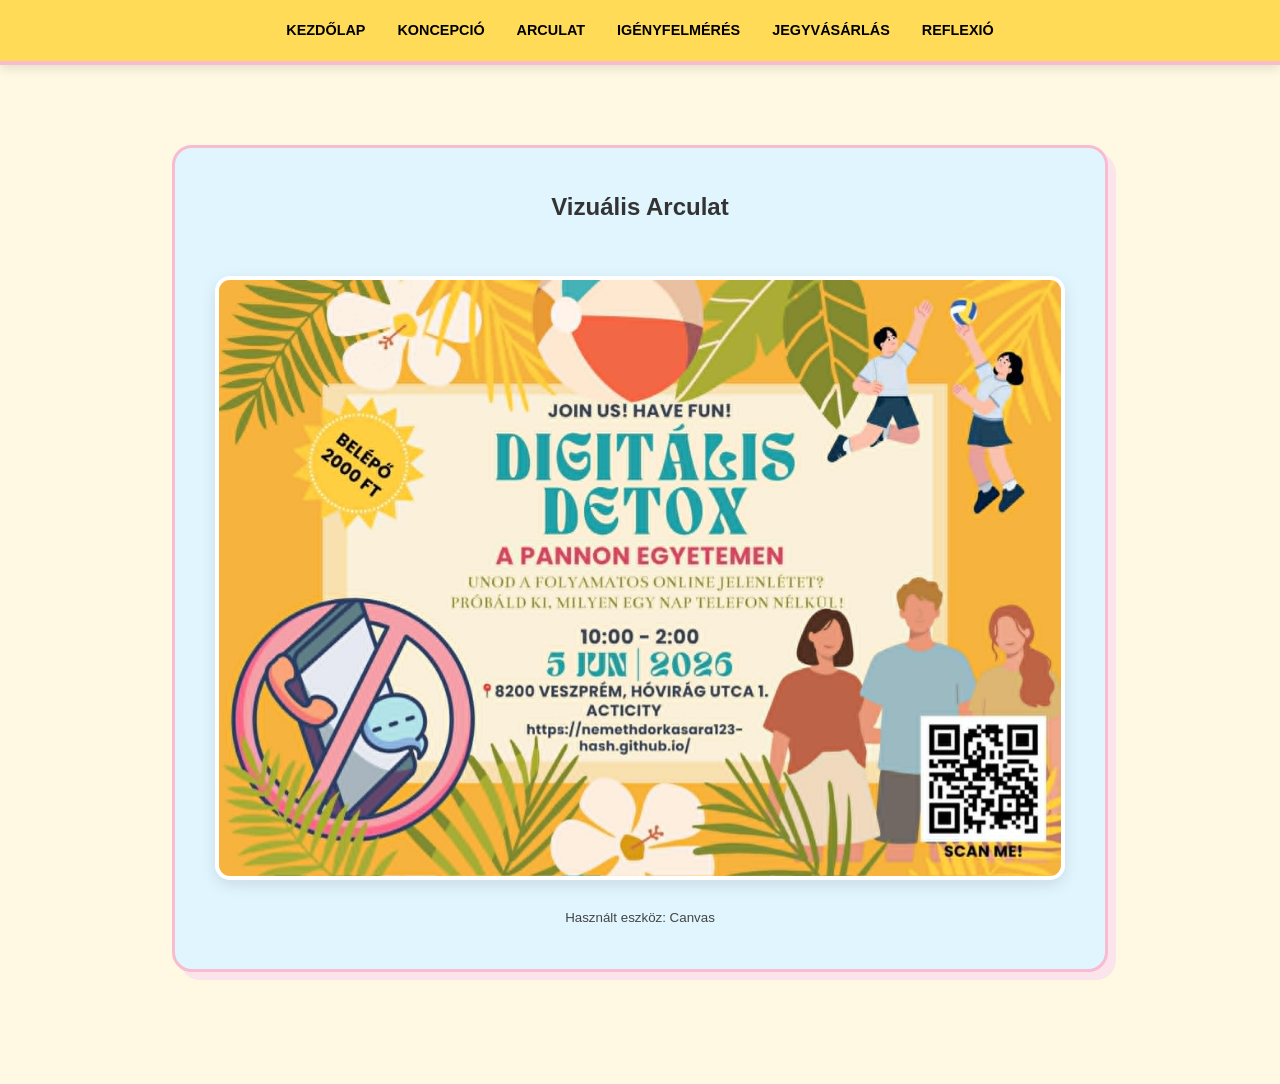
<file: arculat.html>
<!DOCTYPE html>
<html lang="hu">
<head>
    <meta charset="UTF-8">
    <title>Vizuális Arculat</title>
    <link rel="stylesheet" href="style.css">
</head>
<body>
    <nav>
        <a href="index.html">Kezdőlap</a>
        <a href="koncepcio.html">Koncepció</a>
        <a href="arculat.html">Arculat</a>
        <a href="igenyfelmeres.html">Igényfelmérés</a>
        <a href="jegyvasarlas.html">Jegyvásárlás</a>
        <a href="reflexio.html">Reflexió</a>
    </nav>

    <div class="container">
        <div class="card" style="text-align: center;">
            <h2>Vizuális Arculat</h2>
            <br>
            <img src="plakat.jpg" alt="Projekt Plakát">
            <p style="margin-top: 1rem;"><small>Használt eszköz: Canvas</small></p>
        </div>
    </div>
</body>
</html>
</file>
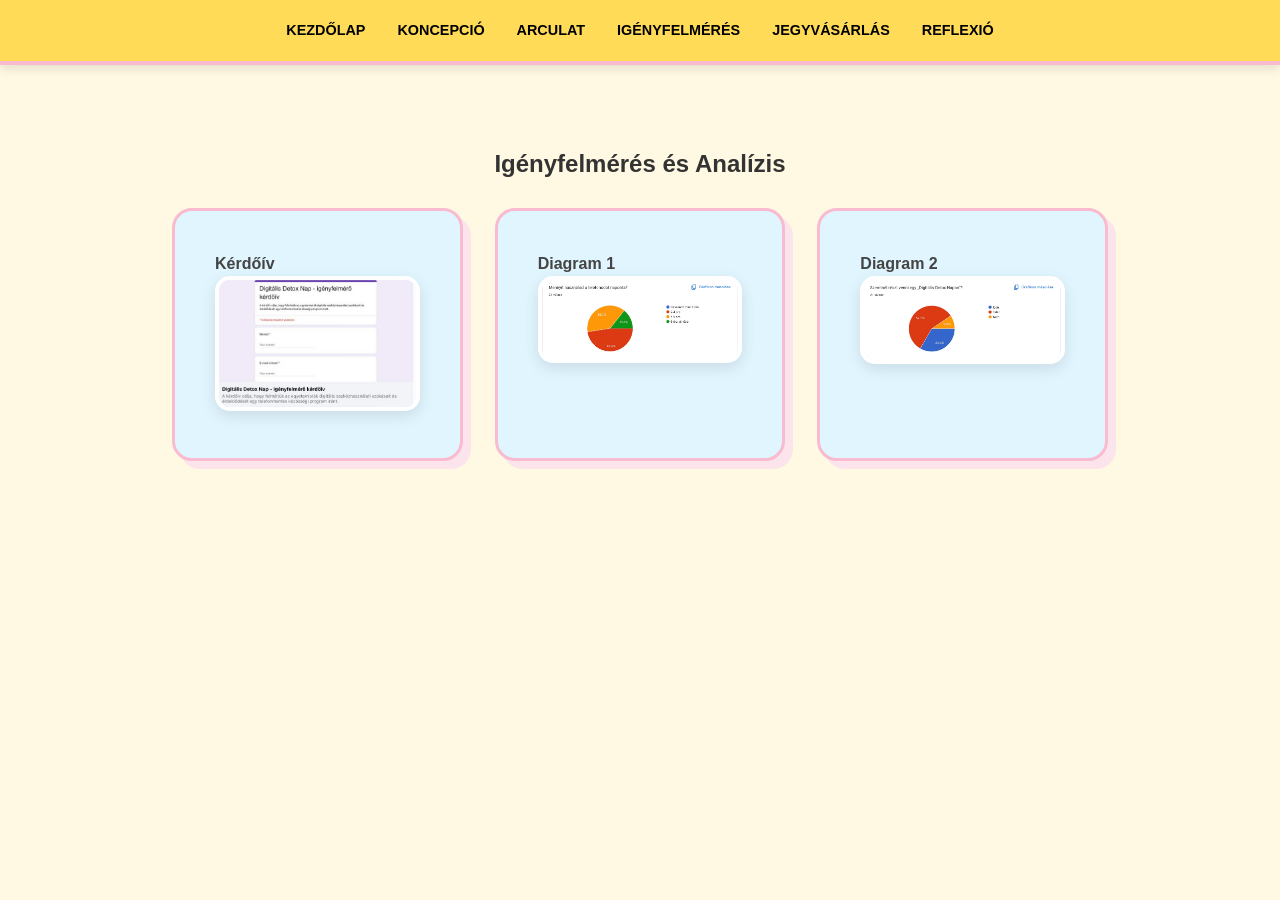
<file: igenyfelmeres.html>
<!DOCTYPE html>
<html lang="hu">
<head>
    <meta charset="UTF-8">
    <title>Igényfelmérés</title>
    <link rel="stylesheet" href="style.css">
</head>
<body>
    <nav>
        <a href="index.html">Kezdőlap</a>
        <a href="koncepcio.html">Koncepció</a>
        <a href="arculat.html">Arculat</a>
        <a href="igenyfelmeres.html">Igényfelmérés</a>
        <a href="jegyvasarlas.html">Jegyvásárlás</a>
        <a href="reflexio.html">Reflexió</a>
    </nav>

    <div class="container">
        <h2>Igényfelmérés és Analízis</h2>
        <div class="grid-3">
            <div class="card">
                <h4>Kérdőív</h4>
                <img src="af0cf692-437c-40d7-92d8-eed344f8a9a7.jpg" alt="Kérdőív fotó">
            </div>
            <div class="card">
                <h4>Diagram 1</h4>
                <img src="68d0b31e-cf55-47a3-8557-57fee61bed7e.jpg" alt="Képernyőidő diagram">
            </div>
            <div class="card">
                <h4>Diagram 2</h4>
                <img src="ad953fce-2bb3-44b4-b2f4-d83c8fd43287.jpg" alt="Érdeklődés diagram">
            </div>
        </div>
    </div>
</body>
</html>
</file>
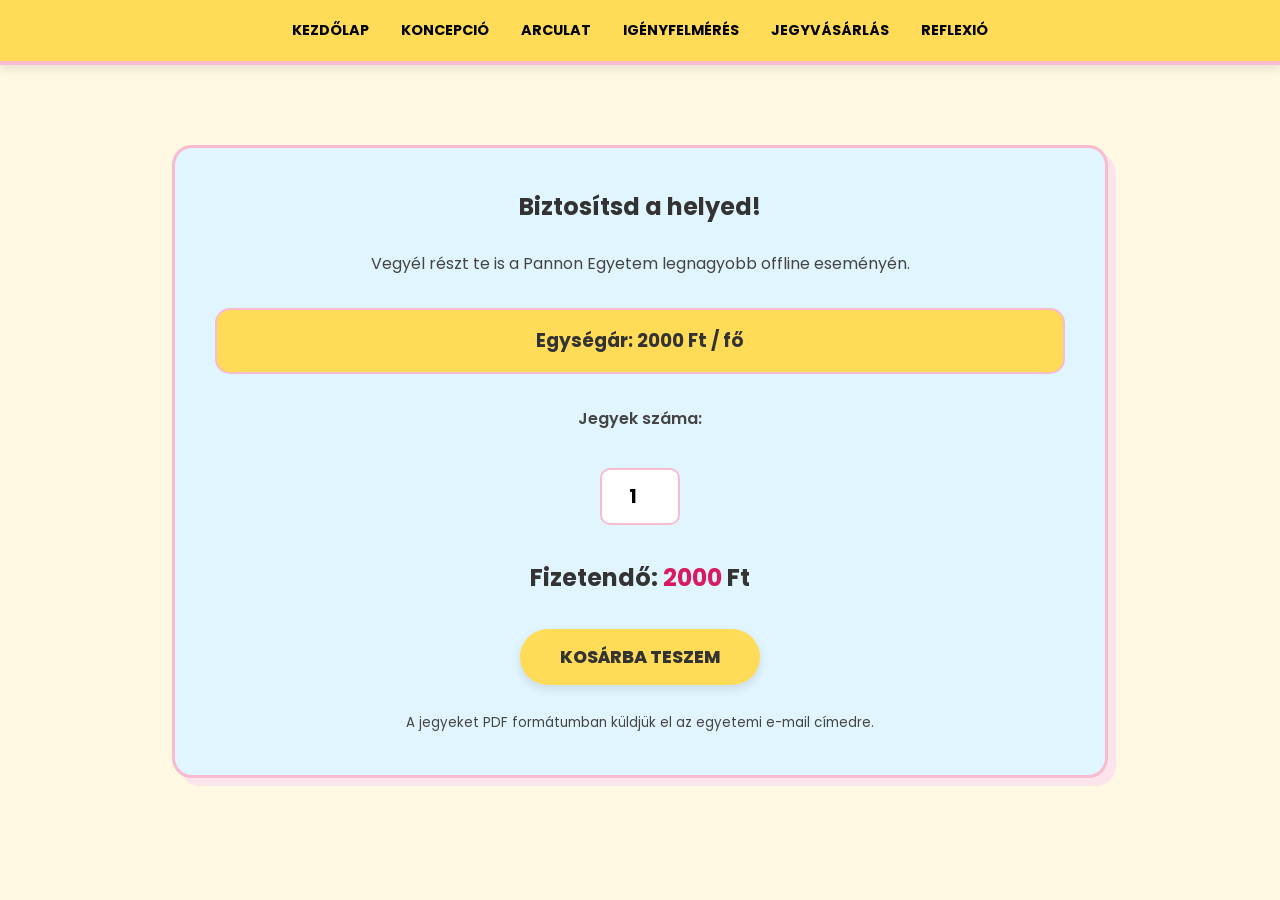
<file: jegyvasarlas.html>
<!DOCTYPE html>
<html lang="hu">
<head>
    <meta charset="UTF-8">
    <title>Jegyvásárlás - Digitális Detox</title>
    <link href="https://fonts.googleapis.com/css2?family=Poppins:wght@300;400;600;800&display=swap" rel="stylesheet">
    <link rel="stylesheet" href="style.css">
</head>
<body style="background-color: var(--pastel-yellow);">
    <nav>
        <a href="index.html">Kezdőlap</a>
        <a href="koncepcio.html">Koncepció</a>
        <a href="arculat.html">Arculat</a>
        <a href="igenyfelmeres.html">Igényfelmérés</a>
        <a href="jegyvasarlas.html">Jegyvásárlás</a>
        <a href="reflexio.html">Reflexió</a>
    </nav>

    <div class="container">
        <div class="card" style="text-align: center;">
            <h2>Biztosítsd a helyed!</h2>
            <p>Vegyél részt te is a Pannon Egyetem legnagyobb offline eseményén.</p>
            
            <div style="margin: 2rem 0; padding: 1rem; background: var(--bright-mustard); border-radius: 15px; border: 2px solid var(--border-pink);">
                <h3 style="margin: 0; color: #333;">Egységár: 2000 Ft / fő</h3>
            </div>

            <div class="quantity-selector">
                <label for="tickets" style="font-weight: 600;">Jegyek száma:</label><br><br>
                <input type="number" id="tickets" class="quantity-input" value="1" min="1" max="10" oninput="calculateTotal()" style="background: white;">
            </div>

            <div style="margin-bottom: 2rem;">
                <h3 style="font-size: 1.5rem;">Fizetendő: <span id="total-price" style="color: #d81b60;">2000</span> Ft</h3>
            </div>

            <button class="btn-cart" onclick="alert('Sikeresen a kosárba tetted!')">Kosárba teszem</button>
            
            <p style="margin-top: 1.5rem;">
                <small>A jegyeket PDF formátumban küldjük el az egyetemi e-mail címedre.</small>
            </p>
        </div>
    </div>

    <script>
        function calculateTotal() {
            const pricePerTicket = 2000;
            const quantity = document.getElementById('tickets').value;
            const total = pricePerTicket * quantity;
            document.getElementById('total-price').innerText = total;
        }
    </script>
</body>
</html>
</file>
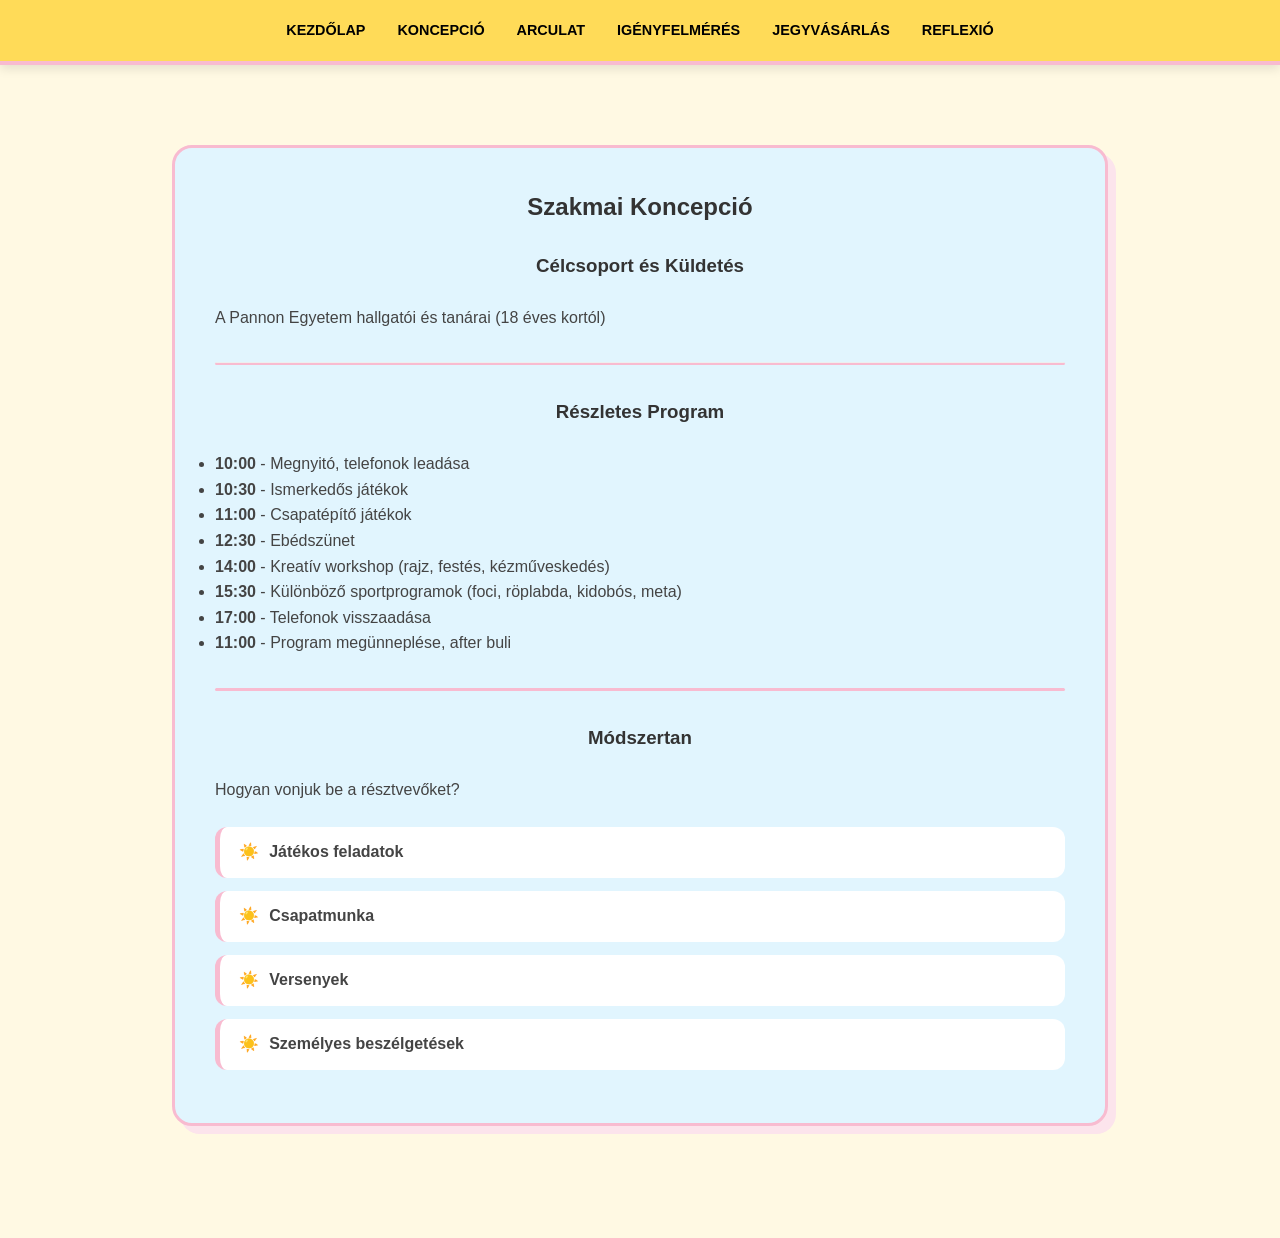
<file: koncepcio.html>
<!DOCTYPE html>
<html lang="hu">
<head>
    <meta charset="UTF-8">
    <title>Szakmai Koncepció</title>
    <link rel="stylesheet" href="style.css">
</head>
<body>
    <nav>
        <a href="index.html">Kezdőlap</a>
        <a href="koncepcio.html">Koncepció</a>
        <a href="arculat.html">Arculat</a>
        <a href="igenyfelmeres.html">Igényfelmérés</a>
        <a href="jegyvasarlas.html">Jegyvásárlás</a>
        <a href="reflexio.html">Reflexió</a>
    </nav>

    <div class="container">
        <div class="card">
            <h2>Szakmai Koncepció</h2>
            <h3>Célcsoport és Küldetés</h3>
            <p>A Pannon Egyetem hallgatói és tanárai (18 éves kortól) </p>
            <hr style="margin: 2rem 0; border: 0; border-top: 1px solid #eee;">
            <h3>Részletes Program</h3>
            <ul>
                <li><strong>10:00</strong> - Megnyitó, telefonok leadása </li>
                <li><strong>10:30</strong> - Ismerkedős játékok </li>
                <li><strong>11:00</strong> - Csapatépítő játékok </li>
                <li><strong>12:30</strong> - Ebédszünet </li>
                <li><strong>14:00</strong> - Kreatív workshop (rajz, festés, kézműveskedés) </li>
                <li><strong>15:30</strong> - Különböző sportprogramok (foci, röplabda, kidobós, meta) </li>
                <li><strong>17:00</strong> - Telefonok visszaadása </li>
                <li><strong>11:00</strong> - Program megünneplése, after buli </li>
                <hr>
                <h3>Módszertan</h3>
                <p>Hogyan vonjuk be a résztvevőket?</p>
                <ul class="method-list">
                    <li>Játékos feladatok</li>
                    <li>Csapatmunka</li>
                    <li>Versenyek</li>
                    <li>Személyes beszélgetések</li>
                </ul>
            </ul>
        </div>
    </div>
</div>
</body>
</html>
</file>
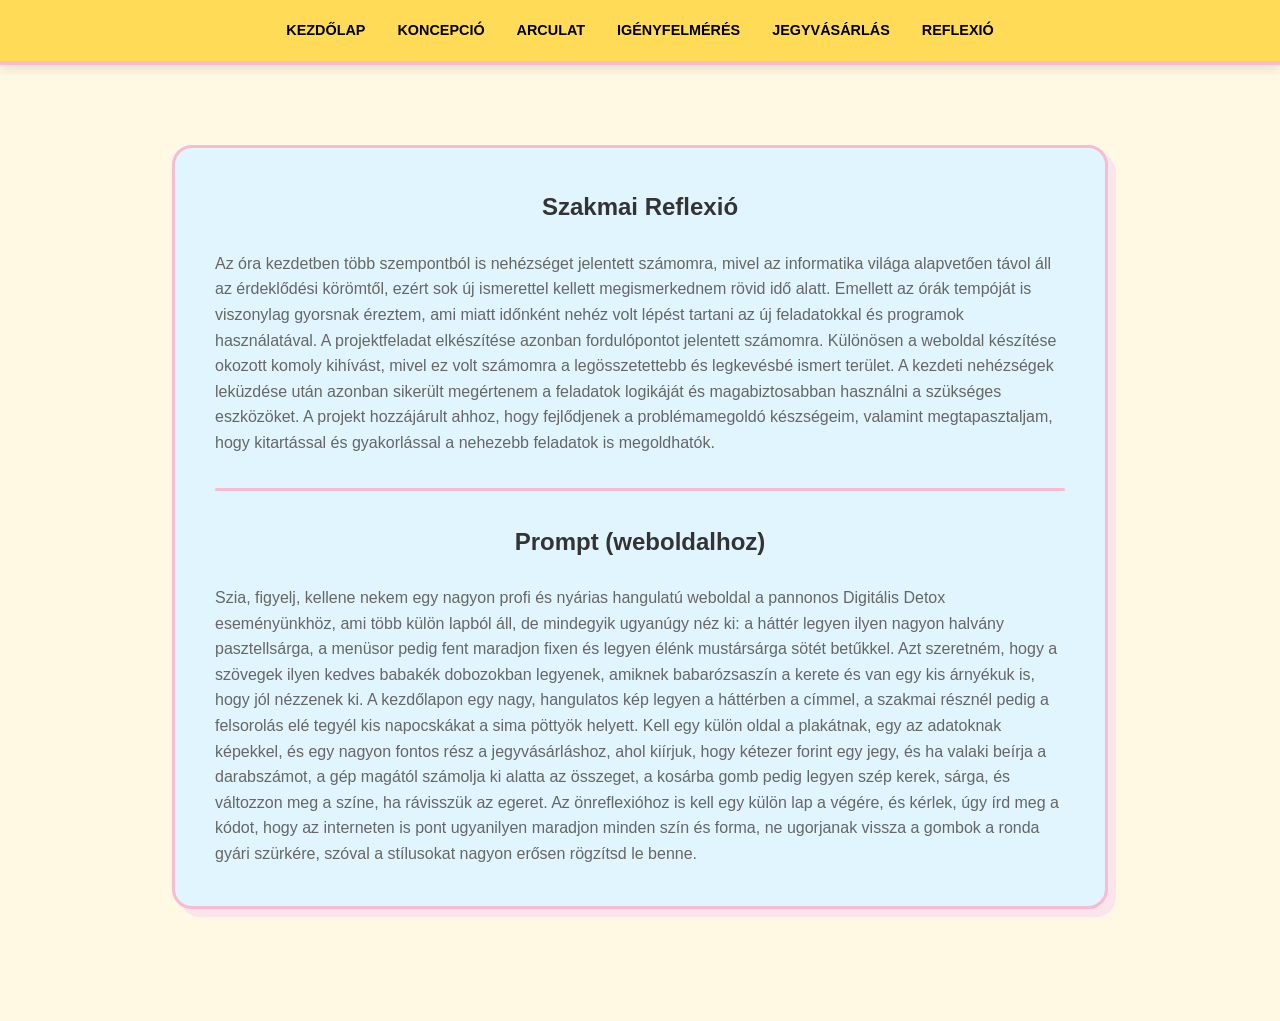
<file: reflexio.html>
<!DOCTYPE html>
<html lang="hu">
<head>
    <meta charset="UTF-8">
    <title>Szakmai Reflexió</title>
    <link rel="stylesheet" href="style.css">
</head>
<body>
    <nav>
        <a href="index.html">Kezdőlap</a>
        <a href="koncepcio.html">Koncepció</a>
        <a href="arculat.html">Arculat</a>
        <a href="igenyfelmeres.html">Igényfelmérés</a>
        <a href="jegyvasarlas.html">Jegyvásárlás</a>
        <a href="reflexio.html">Reflexió</a>
    </nav>

    <div class="container">
        <div class="card" style="border-top: 10px solid var(--mustard);">
            <h2>Szakmai Reflexió</h2>
            <p style="color: #666;">
                Az óra kezdetben több szempontból is nehézséget jelentett számomra, mivel az informatika világa alapvetően távol áll az érdeklődési körömtől, ezért sok új ismerettel kellett megismerkednem rövid idő alatt. Emellett az órák tempóját is viszonylag gyorsnak éreztem, ami miatt időnként nehéz volt lépést tartani az új feladatokkal és programok használatával.
                A projektfeladat elkészítése azonban fordulópontot jelentett számomra. Különösen a weboldal készítése okozott komoly kihívást, mivel ez volt számomra a legösszetettebb és legkevésbé ismert terület. A kezdeti nehézségek leküzdése után azonban sikerült megértenem a feladatok logikáját és magabiztosabban használni a szükséges eszközöket.
                A projekt hozzájárult ahhoz, hogy fejlődjenek a problémamegoldó készségeim, valamint megtapasztaljam, hogy kitartással és gyakorlással a nehezebb feladatok is megoldhatók.
            </p>
            <hr>
            <h2>Prompt (weboldalhoz)</h2>
            <p style="color: #666;">
                Szia, figyelj, kellene nekem egy nagyon profi és nyárias hangulatú weboldal a pannonos Digitális Detox eseményünkhöz, ami több külön lapból áll, de mindegyik ugyanúgy néz ki: a háttér legyen ilyen nagyon halvány pasztellsárga, a menüsor pedig fent maradjon fixen és legyen élénk mustársárga sötét betűkkel. Azt szeretném, hogy a szövegek ilyen kedves babakék dobozokban legyenek, amiknek babarózsaszín a kerete és van egy kis árnyékuk is, hogy jól nézzenek ki. A kezdőlapon egy nagy, hangulatos kép legyen a háttérben a címmel, a szakmai résznél pedig a felsorolás elé tegyél kis napocskákat a sima pöttyök helyett. Kell egy külön oldal a plakátnak, egy az adatoknak képekkel, és egy nagyon fontos rész a jegyvásárláshoz, ahol kiírjuk, hogy kétezer forint egy jegy, és ha valaki beírja a darabszámot, a gép magától számolja ki alatta az összeget, a kosárba gomb pedig legyen szép kerek, sárga, és változzon meg a színe, ha rávisszük az egeret. Az önreflexióhoz is kell egy külön lap a végére, és kérlek, úgy írd meg a kódot, hogy az interneten is pont ugyanilyen maradjon minden szín és forma, ne ugorjanak vissza a gombok a ronda gyári szürkére, szóval a stílusokat nagyon erősen rögzítsd le benne.
            </p>
        </div>
    </div>
</body>
</html>
</file>
<file: style.css>
/* Globális beállítások - Frissített nyári paletta */
:root {
    --bright-mustard: #FFDB58;
    --pastel-yellow: #FFF9E3;
    --baby-blue: #E1F5FE;
    --baby-pink: #FCE4EC;
    --dark-text: #444;
    --border-pink: #F8BBD0; 
}

* {
    box-sizing: border-box;
    margin: 0;
    padding: 0;
    font-family: 'Poppins', sans-serif;
}

body {
    background-color: var(--pastel-yellow); /* Pasztellsárga háttér */
    color: var(--dark-text);
    line-height: 1.6;
}

nav {
    background-color: var(--bright-mustard); 
    padding: 1.2rem;
    display: flex;
    justify-content: center;
    box-shadow: 0 4px 10px rgba(0,0,0,0.1);
    position: sticky;
    top: 0;
    z-index: 1000;
    border-bottom: 4px solid var(--border-pink);
}

nav a {
    text-decoration: none;
    color: #000; 
    margin: 0 1.5rem;
    font-weight: 700;
    text-transform: uppercase;
    font-size: 0.9rem;
    transition: all 0.3s;
}

nav a:hover {
    color: white;
    transform: scale(1.1);
}

.container {
    max-width: 1000px;
    margin: 3rem auto;
    padding: 2rem;
}

.card {
    background: var(--baby-blue) !important;
    padding: 2.5rem;
    border-radius: 20px;
    border: 3px solid var(--border-pink) !important;
    box-shadow: 8px 8px 0px var(--baby-pink);
    margin-bottom: 2rem;
}

h1, h2, h3 {
    text-align: center;
    margin-bottom: 1.5rem;
    color: #333;
}

hr {
    border: 0;
    height: 3px;
    background-color: var(--border-pink);
    margin: 2rem 0;
    border-radius: 5px;
}

.grid-3 {
    display: grid;
    grid-template-columns: repeat(auto-fit, minmax(280px, 1fr));
    gap: 2rem;
}

.img-placeholder {
    width: 100%;
    background: white;
    border-radius: 15px;
    border: 2px dashed var(--border-pink); 
    display: flex;
    align-items: center;
    justify-content: center;
    min-height: 200px;
    margin-bottom: 1rem;
}

img {
    max-width: 100%;
    border-radius: 15px;
    border: 4px solid white;
    box-shadow: 0 5px 15px rgba(0,0,0,0.1);
}

footer {
    text-align: center;
    padding: 2rem;
    font-size: 0.9rem;
    font-weight: 600;
    color: var(--dark-text);
}

.method-list {
    list-style: none !important;
    padding-left: 0;
    margin-top: 1.5rem;
}

.method-list li {
    background: white;
    margin-bottom: 0.8rem;
    padding: 0.8rem 1.2rem;
    border-radius: 12px;
    border-left: 5px solid var(--border-pink);
    font-weight: 600;
    display: flex;
    align-items: center;
}

.method-list li::before {
    content: '☀️' !important;
    margin-right: 10px;
}

.ticket-box {
    text-align: center;
    background: var(--white);
    padding: 3rem;
    border-radius: 20px;
    border: 3px solid var(--bright-mustard);
}

.quantity-selector {
    margin: 1.5rem 0;
}

.quantity-input {
    width: 80px !important;
    padding: 12px !important;
    border-radius: 10px !important;
    border: 2px solid var(--border-pink) !important;
    text-align: center;
    font-size: 1.2rem;
    font-weight: bold;
    outline: none;
    background: white !important;
    display: inline-block;
    margin: 10px 0;
}

.btn-cart {
    background-color: var(--bright-mustard) !important;
    color: #333 !important;
    border: none !important;
    padding: 15px 40px !important;
    font-size: 1.1rem !important;
    font-weight: 800 !important;
    border-radius: 50px !important;
    cursor: pointer !important;
    transition: all 0.3s ease !important;
    text-transform: uppercase;
    box-shadow: 0 4px 10px rgba(0,0,0,0.1);
    appearance: none; 
    -webkit-appearance: none;
}

.btn-cart:hover {
    background-color: #e6c24a; 
    transform: translateY(-3px);
    box-shadow: 0 6px 20px rgba(0,0,0,0.15);
}

nav a {
    margin: 0 1rem; 
}
</file>
